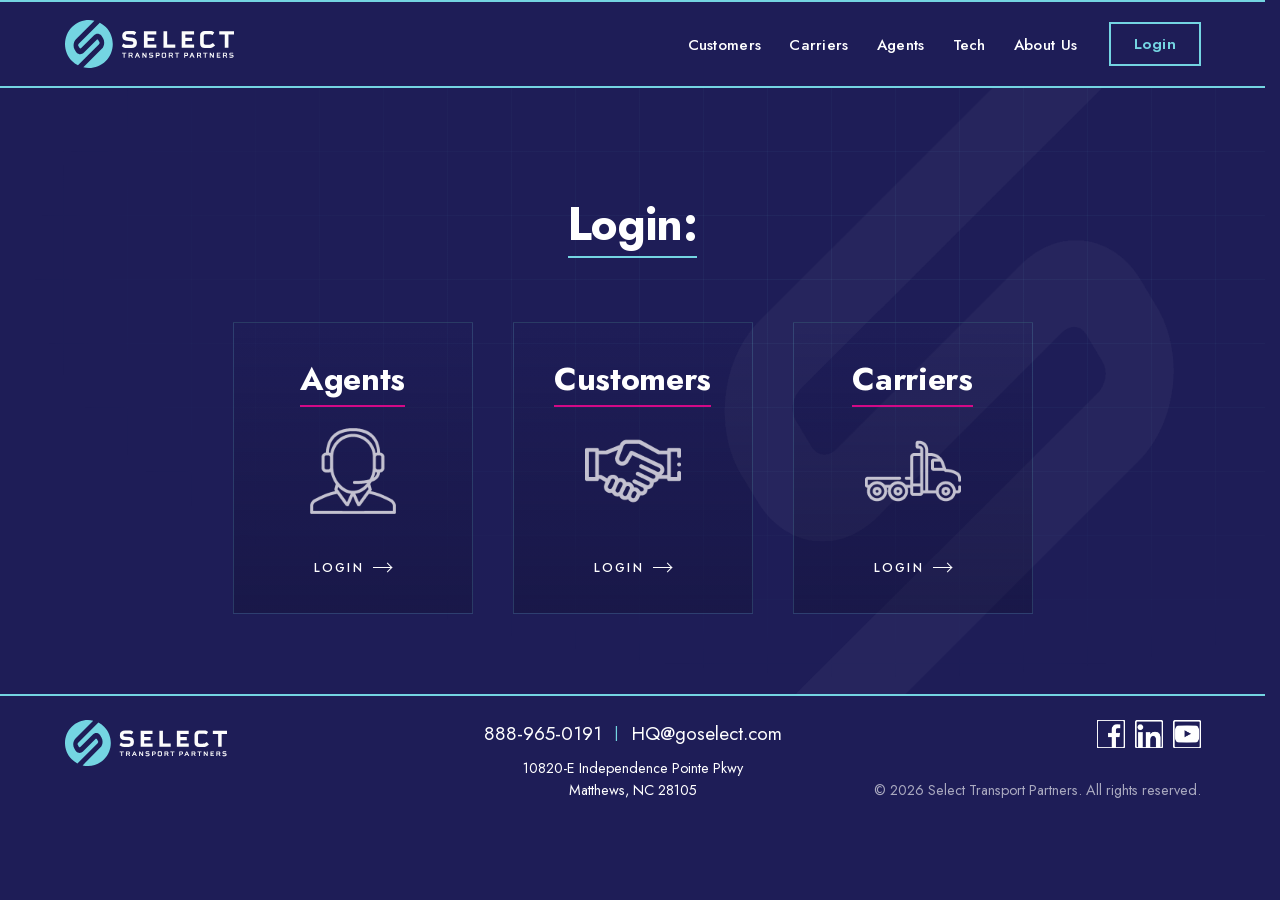
<file: login.html>
<!DOCTYPE html>
<html lang="en">
<head>
  <meta charset="UTF-8">
  <meta name="viewport" content="width=device-width, initial-scale=1.0">
  <title>Login | Select Transport Partners</title>
  <meta name="description" content="Log in to your Select Transport Partners customer, carrier, or agent portal.">
  <link rel="canonical" href="https://goselect.com/login.html">
  <meta name="robots" content="noindex, nofollow">
  <meta property="og:type" content="website">
  <meta property="og:site_name" content="Select Transport Partners">
  <meta property="og:title" content="Login | Select Transport Partners">
  <meta property="og:description" content="Log in to your Select Transport Partners customer, carrier, or agent portal.">
  <meta property="og:url" content="https://goselect.com/login.html">
  <meta property="og:image" content="https://goselect.com/assets/images/og-image.png">
  <meta property="og:image:width" content="1200">
  <meta property="og:image:height" content="630">
  <meta name="twitter:card" content="summary_large_image">
  <meta name="twitter:title" content="Login | Select Transport Partners">
  <meta name="twitter:description" content="Log in to your Select Transport Partners customer, carrier, or agent portal.">
  <meta name="twitter:image" content="https://goselect.com/assets/images/og-image.png">
  <link rel="icon" type="image/png" href="assets/images/tab_logo.png">
  <link rel="preload" href="assets/fonts/jost-latin.woff2" as="font" type="font/woff2" crossorigin>
  <link rel="preload" href="assets/fonts/jetbrainsmono-latin.woff2" as="font" type="font/woff2" crossorigin>
  <link rel="stylesheet" href="css/styles.css">
  <script src="js/nav.js" defer></script>
  <!-- HubSpot tracking -->
  <script type="text/javascript" id="hs-script-loader" async defer src="//js.hs-scripts.com/46846982.js"></script>
  <!-- Google Analytics -->
  <script async src="https://www.googletagmanager.com/gtag/js?id=G-MQR6JJVYD3"></script>
  <script>
    window.dataLayer = window.dataLayer || [];
    function gtag(){dataLayer.push(arguments);}
    gtag('js', new Date());
    gtag('config', 'G-MQR6JJVYD3');
  </script>
</head>
<body>
  <header class="site-header">
    <div class="container header-inner">
      <a class="logo" href="index.html">
        <img src="assets/images/STPHeader.svg" alt="Select Transport Partners">
      </a>
      <nav class="main-nav" id="primary-nav">
        <ul>
          <li><a href="customers.html">Customers</a></li>
          <li><a href="carriers.html">Carriers</a></li>
          <li><a href="agents.html">Agents</a></li>
          <li><a href="tech.html">Tech</a></li>
          <li><a href="about.html">About Us</a></li>
        </ul>
      </nav>
      <button class="nav-toggle" type="button" aria-label="Toggle menu" aria-expanded="false" aria-controls="primary-nav">
        <span class="nav-toggle-bars" aria-hidden="true"></span>
      </button>
      <a class="login-btn" href="login.html">Login</a>
    </div>
  </header>

  <!-- ================== 1. PILLARS ================== -->
  <section class="pillars" style="padding-top: 3rem;">
    <div class="container">

      <div class="solutions-block" style="grid-template-columns: 1fr;">
        <h2 class="section-headline" style="text-align: center; margin: 0 auto; max-width: none; width: fit-content; padding-bottom: 0.5rem; border-bottom: 2px solid var(--cyan);">Login:</h2>
      </div>

      <div class="pillar-grid pillar-grid--login">

        <a class="pillar" href="https://tms.goselect.com" target="_blank" rel="noopener noreferrer">
          <h3 class="pillar-title">Agents</h3>
          <img class="pillar-icon" src="assets/images/log_agent.png" alt="Agents login">
          <span class="pillar-link" style="margin-top:1.5rem;">
            Login <span class="arrow"></span>
          </span>
        </a>

        <a class="pillar" href="https://customer.goselect.com" target="_blank" rel="noopener noreferrer">
          <h3 class="pillar-title">Customers</h3>
          <img class="pillar-icon" src="assets/images/log_customer.png" alt="Customers login">
          <span class="pillar-link" style="margin-top:1.5rem;">
            Login <span class="arrow"></span>
          </span>
        </a>

        <a class="pillar" href="https://ap.goselect.com" target="_blank" rel="noopener noreferrer">
          <h3 class="pillar-title">Carriers</h3>
          <img class="pillar-icon" src="assets/images/log_carrier.png" alt="Carriers login">
          <span class="pillar-link" style="margin-top:1.5rem;">
            Login <span class="arrow"></span>
          </span>
        </a>

      </div>
    </div>
  </section>

  <!-- ================== FOOTER ================== -->
  <footer class="footer">
    <div class="container">
      <div class="footer-grid">
        <div class="footer-brand">
          <img src="assets/images/STPHeader.svg" alt="Select Transport Partners">
        </div>
        <div class="footer-contact">
          <div class="footer-contact-row">
            <a href="tel:+18889650191">888-965-0191</a>
            <span class="footer-contact-sep" aria-hidden="true">|</span>
            <a href="mailto:HQ@goselect.com">HQ@goselect.com</a>
          </div>
          <div class="footer-contact-address">10820-E Independence Pointe Pkwy<br>Matthews, NC 28105</div>
        </div>
        <div class="footer-right">
          <div class="footer-social">
            <a href="https://www.facebook.com/p/Select-Transport-Partners-61576215570790/" target="_blank" rel="noopener noreferrer" aria-label="Facebook"><img src="assets/images/socialfb.png" alt=""></a>
            <a href="https://www.linkedin.com/company/selecttp" target="_blank" rel="noopener noreferrer" aria-label="LinkedIn"><img src="assets/images/socialin.png" alt=""></a>
            <a href="https://www.youtube.com/@HQSelect" target="_blank" rel="noopener noreferrer" aria-label="YouTube"><img src="assets/images/socialyt.png" alt=""></a>
          </div>
          <div class="footer-copyright">&copy; 2026 Select Transport Partners. All rights reserved.</div>
        </div>
      </div>
    </div>
  </footer>
</body>
</html>
</file>
<file: css/styles.css>
/* ===== Select Transport Partners — shared styles ===== */

/* Self-hosted fonts (variable, latin subset) — preloaded in each page <head>.
   Local hosting keeps the font ready before first paint, so text/buttons no
   longer shift as a webfont loads. */
@font-face {
  font-family: 'Jost';
  font-style: normal;
  font-weight: 100 900;
  font-display: swap;
  src: url('../assets/fonts/jost-latin.woff2') format('woff2');
}

@font-face {
  font-family: 'JetBrains Mono';
  font-style: normal;
  font-weight: 100 800;
  font-display: swap;
  src: url('../assets/fonts/jetbrainsmono-latin.woff2') format('woff2');
}

:root {
  --navy: #1E1D57;
  --navy-hero: #15143D;
  --navy-deep: #0F0E2E;
  --navy-line: rgba(116, 213, 226, 0.18);
  --navy-line-soft: rgba(116, 213, 226, 0.10);
  --cyan: #74D5E2;
  --cyan-soft: rgba(116, 213, 226, 0.6);
  --white: #ffffff;
  --text-muted: rgba(255, 255, 255, 0.62);
  --text-dim: rgba(255, 255, 255, 0.42);
  --header-height: 84px;
  --mono: "JetBrains Mono", "SF Mono", ui-monospace, Menlo, Consolas, monospace;
}

* {
  box-sizing: border-box;
}

/* Always reserve the scrollbar gutter so the centered layout and any vw-based
   sizes don't shift when the scrollbar appears/disappears between pages. */
html {
  scrollbar-gutter: stable;
}

html, body {
  margin: 0;
  padding: 0;
}

body {
  min-height: 100vh;
  display: flex;
  flex-direction: column;
  background-color: var(--navy);
  color: var(--white);
  font-family: "Jost", -apple-system, BlinkMacSystemFont, "Segoe UI", Roboto, Helvetica, Arial, sans-serif;
  -webkit-font-smoothing: antialiased;
}

/* ===== Header ===== */
.site-header {
  position: relative;
  background-color: var(--navy);
  border-top: 2px solid var(--cyan);
  border-bottom: 2px solid var(--cyan);
}

/* Hamburger button: hidden on desktop, shown on mobile via media query */
.nav-toggle {
  display: none;
  background: transparent;
  border: 0;
  padding: 0.5rem;
  margin: 0;
  cursor: pointer;
  color: var(--white);
  line-height: 0;
}

.nav-toggle-bars {
  display: block;
  position: relative;
  width: 26px;
  height: 2px;
  background: currentColor;
  transition: background-color 0.15s ease;
}

.nav-toggle-bars::before,
.nav-toggle-bars::after {
  content: '';
  position: absolute;
  left: 0;
  width: 100%;
  height: 2px;
  background: currentColor;
  transition: transform 0.2s ease;
}

.nav-toggle-bars::before { top: -8px; }
.nav-toggle-bars::after { top: 8px; }

.nav-toggle[aria-expanded="true"] .nav-toggle-bars {
  background: transparent;
}
.nav-toggle[aria-expanded="true"] .nav-toggle-bars::before {
  transform: translateY(8px) rotate(45deg);
}
.nav-toggle[aria-expanded="true"] .nav-toggle-bars::after {
  transform: translateY(-8px) rotate(-45deg);
}

/* Inner row sits inside the shared .container, so the logo/nav align
   with page content and the bar gets side gutters / a max width. */
.header-inner {
  display: flex;
  align-items: center;
  gap: 2rem;
  height: var(--header-height);
}

/* Logo pinned to the left; margin-right:auto pushes nav + login to the right */
.logo {
  display: flex;
  align-items: center;
  margin-right: auto;
}

.logo img {
  height: 48px;
  width: auto;
  display: block;
}

.main-nav ul {
  display: flex;
  align-items: center;
  gap: 1.75rem;
  margin: 0;
  padding: 0;
  list-style: none;
}

.main-nav a {
  color: var(--white);
  text-decoration: none;
  font-size: 0.95rem;
  font-weight: 500;
  letter-spacing: 0.02em;
  white-space: nowrap;
  padding: 0.25rem 0;
  border-bottom: 2px solid transparent;
  transition: color 0.15s ease, border-color 0.15s ease;
}

.main-nav a:hover,
.main-nav a.active {
  color: var(--cyan);
  border-bottom-color: var(--cyan);
}

.login-btn {
  color: var(--cyan);
  background-color: transparent;
  border: 2px solid var(--cyan);
  padding: 0.55rem 1.4rem;
  border-radius: 0;
  text-decoration: none;
  font-size: 0.95rem;
  font-weight: 600;
  letter-spacing: 0.02em;
  transition: background-color 0.15s ease, color 0.15s ease;
}

.login-btn:hover {
  background-color: var(--cyan);
  color: var(--navy);
}

/* ===== Layout helpers ===== */
.container {
  width: 100%;
  max-width: 1200px;
  margin: 0 auto;
  padding: 0 2rem;
}

/* ===== Buttons ===== */
.btn {
  display: inline-block;
  padding: 0.8rem 1.8rem;
  border-radius: 0;
  font-family: inherit;
  font-size: 1rem;
  font-weight: 600;
  letter-spacing: 0.02em;
  text-decoration: none;
  cursor: pointer;
  transition: background-color 0.15s ease, color 0.15s ease, border-color 0.15s ease;
}

.btn-primary {
  background-color: var(--cyan);
  color: var(--navy);
  border: 2px solid var(--cyan);
}

.btn-primary:hover {
  background-color: var(--white);
  border-color: var(--white);
}

.btn-secondary {
  background-color: transparent;
  color: var(--white);
  border: 2px solid var(--cyan);
}

.btn-secondary:hover {
  background-color: var(--cyan);
  color: var(--navy);
}

/* ===== Hero ===== */
.hero {
  position: relative;
  display: flex;
  align-items: center;
  min-height: 480px;
  border-bottom: 2px solid var(--cyan);
  background-color: var(--navy-hero);
  overflow: hidden;
}

/* Video fills the hero; the left side is covered by the scrim below */
.hero-video {
  position: absolute;
  inset: 0;
  width: 100%;
  height: 100%;
  object-fit: cover;
  opacity: 0;
  z-index: 0;
}

.hero-video.is-active {
  opacity: 1;
}

/* Diagonal navy scrim: solid on the left (keeps text readable),
   fading to transparent on the right so the video shows through */
.hero::before {
  content: "";
  position: absolute;
  inset: 0;
  z-index: 1;
  background: linear-gradient(105deg,
    var(--navy-hero) 0%,
    var(--navy-hero) 34%,
    rgba(21, 20, 61, 0.75) 50%,
    rgba(21, 20, 61, 0) 72%);
  pointer-events: none;
}

.hero .container {
  position: relative;
  z-index: 2;
}

.hero-content {
  max-width: 640px;
}

.hero-eyebrow {
  margin: 0 0 1rem;
  color: var(--cyan);
  font-size: 0.85rem;
  font-weight: 700;
  letter-spacing: 0.18em;
  text-transform: uppercase;
}

.hero-title {
  margin: 0 0 1.25rem;
  font-size: 3rem;
  line-height: 1.1;
  font-weight: 800;
}

.hero-title .accent {
  color: var(--cyan);
}

.hero-subtitle {
  max-width: 480px;
  margin: 0 0 2rem;
  font-size: 1.2rem;
  line-height: 1.6;
  color: rgba(255, 255, 255, 0.85);
}

.hero-actions {
  display: flex;
  flex-wrap: wrap;
  gap: 1rem;
}

/* =====================================================
   ===== REDESIGNED BODY — modern / sleek / tech ======
   ===================================================== */

/* Section eyebrow row: [01] ──── label */
.section-eyebrow {
  display: flex;
  align-items: center;
  gap: 1rem;
  margin-bottom: 2rem;
  color: var(--cyan);
  font-family: var(--mono);
  font-size: 0.72rem;
  font-weight: 500;
  letter-spacing: 0.22em;
  text-transform: uppercase;
}

.section-eyebrow::before,
.section-eyebrow::after {
  content: "";
  height: 1px;
  background: var(--navy-line);
  flex: 0 0 48px;
}

.section-eyebrow::after { flex: 1; }

.section-eyebrow .dot {
  width: 6px;
  height: 6px;
  background: var(--cyan);
  display: inline-block;
  box-shadow: 0 0 0 4px rgba(116, 213, 226, 0.18);
}

.section-headline {
  font-size: clamp(2rem, 3.6vw, 3rem);
  font-weight: 700;
  line-height: 1.05;
  letter-spacing: -0.015em;
  margin: 0 0 1rem;
  max-width: 880px;
}

.section-headline .accent { color: var(--cyan); }

.section-lede {
  margin: 0;
  font-size: 1.1rem;
  line-height: 1.6;
  color: var(--text-muted);
  max-width: 640px;
}

/* ----- 1. Pillars section ----- */
.pillars {
  position: relative;
  padding: 7rem 0 5rem;
  background-color: var(--navy);
  overflow: hidden;
  isolation: isolate;
}

/* technical grid backdrop */
.pillars::before {
  content: "";
  position: absolute;
  inset: 0;
  z-index: -2;
  background-image:
    linear-gradient(var(--navy-line-soft) 1px, transparent 1px),
    linear-gradient(90deg, var(--navy-line-soft) 1px, transparent 1px);
  background-size: 64px 64px;
  background-position: -1px -1px;
  mask-image: radial-gradient(ellipse at 70% 30%, rgba(0,0,0,0.6) 0%, rgba(0,0,0,0.0) 70%);
  -webkit-mask-image: radial-gradient(ellipse at 70% 30%, rgba(0,0,0,0.6) 0%, rgba(0,0,0,0.0) 70%);
  pointer-events: none;
}

/* faint S watermark — shifted 50% to the right so it hangs off the right edge */
.pillars::after {
  content: "";
  position: absolute;
  inset: 0;
  transform: translateX(25%);
  background-image: url("../assets/images/S_Watermark.png");
  background-repeat: no-repeat;
  background-size: auto 100%;
  background-position: center center;
  opacity: 0.04;
  z-index: -1;
  pointer-events: none;
}

.pillars-header {
  margin-bottom: 4rem;
  display: grid;
  grid-template-columns: 1fr auto;
  gap: 2rem;
  align-items: start;
}

.solutions-block {
  margin-top: 4rem;
  margin-bottom: 4rem;
  display: grid;
  grid-template-columns: auto 1fr;
  gap: 2rem;
  align-items: start;
}

.solutions-image {
  width: clamp(320px, 44vw, 560px);
  aspect-ratio: 16 / 9;
  object-fit: cover;
  display: block;
  border: 3px solid var(--navy);
}

.payments-block {
  margin-top: 4rem;
  display: grid;
  grid-template-columns: 1fr auto;
  gap: 2rem;
  align-items: start;
}

.payments-image {
  width: clamp(320px, 44vw, 560px);
  aspect-ratio: 16 / 9;
  object-fit: cover;
  display: block;
  border: 3px solid var(--navy);
}

.payments-image[data-payments-image]:not(.is-active),
[data-network-image]:not(.is-active),
[data-haul-image]:not(.is-active) {
  display: none;
}

.testimonials {
  margin-top: 1rem;
}

.testimonial {
  display: none;
  grid-template-columns: 1fr auto;
  gap: 3rem;
  align-items: start;
}

.testimonial.is-active {
  display: grid;
}

.testimonial-quote p {
  margin: 0 0 1.25rem;
  font-size: 1.25rem;
  line-height: 1.5;
  color: var(--white);
  font-style: italic;
  max-width: 640px;
}

.testimonial-attribution {
  font-size: 0.95rem;
  font-weight: 500;
  letter-spacing: 0.04em;
  color: var(--cyan);
}

.testimonial-image,
.testimonial-image-placeholder {
  width: clamp(280px, 32vw, 420px);
  aspect-ratio: 3 / 2;
}

.testimonial-image {
  display: block;
  object-fit: cover;
}

.testimonial-image-placeholder {
  display: flex;
  align-items: center;
  justify-content: center;
  border: 2px dashed rgba(255, 255, 255, 0.4);
  color: rgba(255, 255, 255, 0.5);
  font-size: 0.8rem;
  letter-spacing: 0.18em;
  text-transform: uppercase;
}

.pillars-header .pillars-meta {
  text-align: right;
  font-family: var(--mono);
  font-size: 0.72rem;
  color: var(--text-dim);
  letter-spacing: 0.18em;
  text-transform: uppercase;
  white-space: nowrap;
}

.pillars-header .pillars-meta strong {
  color: var(--cyan);
  font-weight: 500;
}

.pillar-grid {
  display: grid;
  grid-template-columns: repeat(2, 1fr);
  gap: 0;
  border-top: 1px solid var(--navy-line);
  border-left: 1px solid var(--navy-line);
}

/* Login page: three narrower, self-contained cards, centered on the page
   with even spacing, and content centered within each card. */
.pillar-grid--login {
  grid-template-columns: repeat(3, minmax(0, 240px));
  justify-content: center;
  gap: 2.5rem;
  border: none;
}

.pillar-grid--login .pillar {
  align-items: center;
  text-align: center;
  min-height: 0;
  border: 1px solid var(--navy-line);
}

.pillar {
  position: relative;
  display: flex;
  flex-direction: column;
  padding: 2.5rem 2.25rem 2.25rem;
  border-right: 1px solid var(--navy-line);
  border-bottom: 1px solid var(--navy-line);
  color: inherit;
  text-decoration: none;
  background: linear-gradient(180deg, rgba(15, 14, 46, 0.0) 0%, rgba(15, 14, 46, 0.35) 100%);
  transition: background 0.25s ease, transform 0.25s ease;
  min-height: 320px;
  overflow: hidden;
}

.pillar::before {
  /* hover sweep */
  content: "";
  position: absolute;
  inset: 0;
  background: radial-gradient(ellipse at top right, rgba(116, 213, 226, 0.12) 0%, transparent 50%);
  opacity: 0;
  transition: opacity 0.3s ease;
  pointer-events: none;
}

.pillar:hover { background: linear-gradient(180deg, rgba(15, 14, 46, 0.3) 0%, rgba(15, 14, 46, 0.6) 100%); }
.pillar:hover::before { opacity: 1; }

.pillar-title {
  width: fit-content; /* so the underline only spans the title text */
  margin: 0 0 1rem;
  padding-bottom: 0.5rem;
  border-bottom: 2px solid #D30986;
  font-size: 2rem;
  font-weight: 700;
  line-height: 1.05;
  letter-spacing: -0.01em;
}

.pillar-icon-placeholder {
  display: flex;
  align-items: center;
  justify-content: center;
  width: 96px;
  height: 96px;
  margin-bottom: 1rem;
  border: 2px dashed rgba(255, 255, 255, 0.4);
  color: rgba(255, 255, 255, 0.5);
  font-size: 0.85rem;
  letter-spacing: 0.2em;
  text-transform: uppercase;
}

.pillar-icon {
  width: 96px;
  height: 96px;
  margin-bottom: 1rem;
  object-fit: contain;
  opacity: 0.75;
}

.pillar-clipart {
  position: absolute;
  top: 3.25rem;
  right: 1.75rem;
  width: 108px;
  height: 108px;
  display: flex;
  align-items: center;
  justify-content: center;
  border: 2px dashed rgba(255, 255, 255, 0.4);
  color: rgba(255, 255, 255, 0.5);
  font-size: 0.6rem;
  letter-spacing: 0.18em;
  text-transform: uppercase;
  text-align: center;
}

img.pillar-clipart {
  border: none;
  object-fit: contain;
  opacity: 0.75;
}

.team-headshot {
  width: 150px;
  height: 150px;
  flex-shrink: 0;
  display: flex;
  align-items: center;
  justify-content: center;
  border: 2px dashed rgba(255, 255, 255, 0.4);
  color: rgba(255, 255, 255, 0.5);
  font-size: 0.65rem;
  letter-spacing: 0.18em;
  text-transform: uppercase;
}

img.team-headshot {
  border: none;
  object-fit: cover;
}

.pillar--team {
  flex-direction: row;
  gap: 1.75rem;
  align-items: flex-start;
  min-height: 0;
}

.team-info {
  display: flex;
  flex-direction: column;
  flex: 1;
  min-width: 0;
}

.pillar--team .team-name {
  width: fit-content;
  padding-bottom: 0.5rem;
  border-bottom: 2px solid #D30986;
  transition: color 0.25s ease;
}

.pillar--team:hover .team-name {
  color: var(--cyan);
}

.pillar--team .pillar-accent {
  display: none;
}

.pillar-accent {
  width: 50px;
  height: 2px;
  background: #D30986;
  margin-bottom: 1rem;
}

.team-name {
  font-size: 1.1rem;
  font-weight: 600;
  color: var(--white);
  line-height: 1.3;
}

.team-title {
  margin-top: 0.25rem;
  font-size: 0.9rem;
  color: var(--text-muted);
  line-height: 1.3;
}

.pillar-text {
  flex: 1;
  margin: 0 0 2rem;
  font-size: 0.98rem;
  line-height: 1.6;
  color: var(--text-muted);
  max-width: 440px;
}

.pillar-link {
  font-size: 0.78rem;
  font-weight: 500;
  letter-spacing: 0.18em;
  text-transform: uppercase;
  color: var(--white);
  display: inline-flex;
  align-items: center;
  gap: 0.6rem;
}

.pillar-link .arrow {
  display: inline-block;
  width: 18px;
  height: 1px;
  background: currentColor;
  position: relative;
  transition: width 0.25s ease;
}

.pillar-link .arrow::after {
  content: "";
  position: absolute;
  right: 0;
  top: -3px;
  width: 6px;
  height: 6px;
  border-right: 1px solid currentColor;
  border-top: 1px solid currentColor;
  transform: rotate(45deg);
}

.pillar:hover .pillar-link .arrow { width: 28px; }
.pillar:hover .pillar-link { color: var(--cyan); }
.pillar-link:hover { color: var(--cyan); }
.pillar-link:hover .arrow { width: 28px; }

/* feature chips at top right of each pillar */
.pillar-stats {
  display: flex;
  gap: 1.5rem;
  margin-top: 1rem;
  padding-top: 1.25rem;
  border-top: 1px dashed var(--navy-line);
}

.pillar-stats .stat {
  display: flex;
  flex-direction: column;
  gap: 0.25rem;
}

.pillar-stats .stat-num {
  font-size: 1.25rem;
  font-weight: 700;
  color: var(--white);
  letter-spacing: -0.01em;
}

.pillar-stats .stat-lbl {
  font-family: var(--mono);
  font-size: 0.65rem;
  letter-spacing: 0.18em;
  color: var(--text-dim);
  text-transform: uppercase;
}

/* ----- 2. Metrics strip ----- */
.metrics {
  position: relative;
  border-top: 2px solid #D30986;
  border-bottom: 2px solid #D30986;
  background: #57A2C2;
  padding: 3.5rem 0;
}

.metrics-inner {
  display: flex;
  align-items: center;
  justify-content: space-between;
  gap: 3rem;
}

.metrics-copy {
  flex: 1 1 auto;
  min-width: 0;
}

.metrics-video {
  flex: 0 0 auto;
  width: clamp(320px, 44vw, 560px);
  aspect-ratio: 16 / 9;
  overflow: hidden;
  background: #15143D;
  border: 3px solid var(--navy);
  padding: 0;
  margin: 0;
  font: inherit;
  color: inherit;
  cursor: pointer;
  position: relative;
  display: block;
}

.metrics-video:focus-visible {
  outline: 2px solid var(--cyan);
  outline-offset: 2px;
}

.metrics-video video {
  width: 100%;
  height: 100%;
  object-fit: cover;
  display: block;
  pointer-events: none;
}

.metrics-video::after {
  content: '';
  position: absolute;
  top: 50%;
  left: 50%;
  width: 64px;
  height: 64px;
  transform: translate(-50%, -50%);
  background: rgba(30, 29, 87, 0.78);
  clip-path: polygon(28% 18%, 28% 82%, 80% 50%);
  transition: background 0.2s ease;
  pointer-events: none;
}

.metrics-video:hover::after {
  background: var(--cyan);
}

.metrics-video--cyan-arrow::after {
  background: var(--cyan);
}

/* ----- Video modal ----- */
.video-modal {
  position: fixed;
  inset: 0;
  z-index: 100;
  display: flex;
  align-items: center;
  justify-content: center;
  padding: 2rem;
}

.video-modal[hidden] { display: none; }

.video-modal-backdrop {
  position: absolute;
  inset: 0;
  background: rgba(15, 14, 46, 0.78);
  backdrop-filter: blur(4px);
  -webkit-backdrop-filter: blur(4px);
}

.video-modal-dialog {
  position: relative;
  width: min(1100px, 100%);
  aspect-ratio: 16 / 9;
  background: #000;
  border: 3px solid var(--navy);
  box-shadow: 0 30px 80px rgba(0, 0, 0, 0.5);
}

.video-modal-player {
  width: 100%;
  height: 100%;
  display: block;
}

.video-modal-close {
  position: absolute;
  top: -16px;
  right: -16px;
  width: 44px;
  height: 44px;
  display: flex;
  align-items: center;
  justify-content: center;
  background: var(--navy);
  color: #fff;
  border: 2px solid var(--cyan);
  font-family: var(--mono);
  font-size: 1.6rem;
  line-height: 1;
  cursor: pointer;
  padding: 0;
  z-index: 2;
  transition: background 0.2s ease;
}

.video-modal-close:hover { background: var(--cyan); color: var(--navy); }

/* ===== Get a Quote modal ===== */
.quote-modal {
  position: fixed;
  inset: 0;
  z-index: 110;
  display: flex;
  align-items: center;
  justify-content: center;
  padding: 2rem;
}

.quote-modal[hidden] { display: none; }

.quote-modal-backdrop {
  position: absolute;
  inset: 0;
  background: rgba(15, 14, 46, 0.78);
  backdrop-filter: blur(4px);
  -webkit-backdrop-filter: blur(4px);
}

.quote-modal-dialog {
  position: relative;
  width: min(680px, 100%);
  max-height: calc(100vh - 4rem);
  overflow-y: auto;
  background: var(--navy);
  border: 3px solid var(--cyan);
  box-shadow: 0 30px 80px rgba(0, 0, 0, 0.5);
  padding: 2rem 2.25rem 2.5rem;
}

.quote-modal-close {
  position: absolute;
  top: 14px;
  right: 14px;
  width: 40px;
  height: 40px;
  display: flex;
  align-items: center;
  justify-content: center;
  background: var(--navy);
  color: #fff;
  border: 2px solid var(--cyan);
  font-family: var(--mono);
  font-size: 1.5rem;
  line-height: 1;
  cursor: pointer;
  padding: 0;
  z-index: 2;
  transition: background 0.2s ease, color 0.2s ease;
}

.quote-modal-close:hover { background: var(--cyan); color: var(--navy); }

.quote-modal-title {
  width: fit-content;
  margin: 0 0 0.5rem;
  padding-bottom: 0.5rem;
  padding-right: 2.5rem;
  border-bottom: 2px solid #D30986;
  font-size: 1.6rem;
  font-weight: 700;
  letter-spacing: -0.01em;
  color: var(--white);
}

.quote-modal-lede {
  margin: 0 0 1.5rem;
  font-size: 0.95rem;
  color: var(--text-muted);
  line-height: 1.5;
}

.quote-form {
  display: flex;
  flex-direction: column;
  gap: 0.85rem;
}

.quote-success {
  display: none;
  padding: 1.5rem 0 0.5rem;
  text-align: center;
  color: var(--text-muted);
  line-height: 1.6;
}

.quote-success-title {
  margin-bottom: 0.5rem;
  font-size: 1.4rem;
  font-weight: 700;
  color: var(--cyan);
}

/* Timed Learn More modal: gentle fade + rise on open (less jarring than a hard pop) */
#learnModal:not([hidden]) .quote-modal-backdrop {
  animation: learn-modal-fade 0.6s ease both;
}

#learnModal:not([hidden]) .quote-modal-dialog {
  animation: learn-modal-rise 0.75s cubic-bezier(0.16, 1, 0.3, 1) both;
}

@keyframes learn-modal-fade {
  from { opacity: 0; }
  to { opacity: 1; }
}

@keyframes learn-modal-rise {
  from { opacity: 0; transform: translateY(28px); }
  to { opacity: 1; transform: translateY(0); }
}

@media (prefers-reduced-motion: reduce) {
  #learnModal:not([hidden]) .quote-modal-backdrop,
  #learnModal:not([hidden]) .quote-modal-dialog {
    animation: none;
  }
}

.metrics-title {
  margin: 0 0 1rem;
  font-size: clamp(2rem, 3.6vw, 3rem);
  font-weight: 700;
  line-height: 1.1;
  letter-spacing: -0.015em;
  color: var(--white);
}

.metrics-title-accent {
  color: var(--navy);
}

.metrics-sub {
  margin: 0;
  font-size: 1.2rem;
  line-height: 1.5;
  color: var(--white);
}

.metrics-grid {
  display: grid;
  grid-template-columns: repeat(4, 1fr);
  gap: 0;
}

.metric {
  position: relative;
  padding: 0.5rem 2rem;
  display: flex;
  flex-direction: column;
  gap: 0.5rem;
}

.metric + .metric { border-left: 1px solid var(--navy-line); }

.metric-num {
  font-size: clamp(2.4rem, 4vw, 3.2rem);
  font-weight: 700;
  line-height: 1;
  letter-spacing: -0.02em;
  color: var(--white);
  font-variant-numeric: tabular-nums;
}

.metric-num .unit {
  color: var(--cyan);
  font-weight: 600;
}

.metric-label {
  font-family: var(--mono);
  font-size: 0.72rem;
  letter-spacing: 0.2em;
  text-transform: uppercase;
  color: var(--text-muted);
}

.metric-foot {
  margin-top: 0.5rem;
  font-size: 0.78rem;
  color: var(--text-dim);
  font-family: var(--mono);
  letter-spacing: 0.05em;
}

/* ----- 3. Affiliations ----- */
.affiliations {
  position: relative;
  padding: 4rem 0;
  background: var(--navy);
  overflow: hidden;
}

.affiliations-title {
  width: fit-content;
  margin: 0 auto;
  padding-bottom: 0.5rem;
  border-bottom: 2px solid var(--cyan);
  text-align: center;
  color: var(--white);
  font-size: clamp(1.8rem, 3vw, 2.5rem);
  font-weight: 700;
  letter-spacing: -0.015em;
  line-height: 1.1;
}

.affiliations-marquee {
  margin-top: 1.5rem;
  overflow: hidden;
  -webkit-mask-image: linear-gradient(to right, transparent 0, #000 8%, #000 92%, transparent 100%);
          mask-image: linear-gradient(to right, transparent 0, #000 8%, #000 92%, transparent 100%);
}

.affiliations-track {
  display: flex;
  align-items: center;
  width: max-content;
  animation: affiliations-scroll 40s linear infinite;
}

.affiliations-image {
  display: block;
  width: 228px;
  height: auto;
  margin-right: 2.5rem;
  flex-shrink: 0;
}

@keyframes affiliations-scroll {
  from { transform: translateX(0); }
  to   { transform: translateX(-50%); }
}

@media (prefers-reduced-motion: reduce) {
  .affiliations-track { animation: none; }
}

.services-marquee {
  margin-top: 2rem;
  overflow: hidden;
  -webkit-mask-image: linear-gradient(to right, transparent 0, #000 8%, #000 92%, transparent 100%);
          mask-image: linear-gradient(to right, transparent 0, #000 8%, #000 92%, transparent 100%);
}

.services-track {
  display: flex;
  align-items: center;
  width: max-content;
  animation: services-scroll 40s linear infinite;
}

.services-item {
  display: flex;
  flex-direction: column;
  align-items: center;
  gap: 1.2rem;
  margin-right: 2rem;
  flex-shrink: 0;
}

.services-image {
  display: block;
  width: 200px;
  height: auto;
}

.services-label {
  font-size: 25px;
  font-weight: 500;
  letter-spacing: 0.02em;
  color: var(--white);
  text-align: center;
}

@keyframes services-scroll {
  from { transform: translateX(0); }
  to   { transform: translateX(-50%); }
}

@media (prefers-reduced-motion: reduce) {
  .services-track { animation: none; }
}

/* Integrations logo marquee — reuses .services-marquee / .services-track.
   Logos sized by height so they line up uniformly regardless of logo width. */
/* Each logo sits in a uniform box and scales to fit (preserving aspect ratio),
   so mixed wordmarks/icons read as evenly sized and evenly spaced. */
.int-item {
  display: flex;
  align-items: center;
  justify-content: center;
  width: 220px;
  height: 110px;
  margin-right: 2.5rem;
  flex-shrink: 0;
}

.int-logo {
  display: block;
  max-width: 100%;
  max-height: 100%;
  width: auto;
  height: auto;
}

/* ----- (legacy) Platform preview ----- */
.platform {
  position: relative;
  padding: 7rem 0;
  background: var(--navy);
  overflow: hidden;
}

.platform::before {
  content: "";
  position: absolute;
  inset: 0;
  background-image:
    linear-gradient(var(--navy-line-soft) 1px, transparent 1px),
    linear-gradient(90deg, var(--navy-line-soft) 1px, transparent 1px);
  background-size: 64px 64px;
  mask-image: radial-gradient(ellipse at 20% 60%, rgba(0,0,0,0.5) 0%, rgba(0,0,0,0) 70%);
  -webkit-mask-image: radial-gradient(ellipse at 20% 60%, rgba(0,0,0,0.5) 0%, rgba(0,0,0,0) 70%);
  pointer-events: none;
}

.platform-inner {
  display: grid;
  grid-template-columns: 1fr 1.1fr;
  gap: 5rem;
  align-items: center;
  position: relative;
  z-index: 1;
}

.platform-copy .section-headline { font-size: clamp(1.8rem, 3vw, 2.5rem); }

.platform-bullets {
  margin: 2.5rem 0 0;
  padding: 0;
  list-style: none;
  display: flex;
  flex-direction: column;
  gap: 1.25rem;
}

.platform-bullets li {
  display: grid;
  grid-template-columns: 28px 1fr;
  gap: 1rem;
  align-items: start;
  padding-bottom: 1.25rem;
  border-bottom: 1px solid var(--navy-line);
}

.platform-bullets li:last-child { border-bottom: 0; padding-bottom: 0; }

.platform-bullets .b-num {
  font-family: var(--mono);
  font-size: 0.7rem;
  letter-spacing: 0.18em;
  color: var(--cyan);
  padding-top: 0.25rem;
}

.platform-bullets .b-title {
  font-size: 1.05rem;
  font-weight: 600;
  margin: 0 0 0.35rem;
  color: var(--white);
}

.platform-bullets .b-text {
  font-size: 0.92rem;
  line-height: 1.55;
  color: var(--text-muted);
  margin: 0;
}

/* The stylized TMS frame (decorative) */
.platform-frame {
  position: relative;
  border: 1px solid var(--navy-line);
  background:
    linear-gradient(180deg, rgba(15,14,46,0.85), rgba(15,14,46,0.55)),
    radial-gradient(circle at 20% 0%, rgba(116,213,226,0.10), transparent 60%);
  box-shadow:
    0 30px 60px rgba(0,0,0,0.45),
    0 0 0 1px rgba(116, 213, 226, 0.06);
  padding: 0;
  overflow: hidden;
}

.platform-frame::before {
  content: "";
  position: absolute;
  inset: 0;
  background: repeating-linear-gradient(
    180deg,
    rgba(116, 213, 226, 0.025) 0px,
    rgba(116, 213, 226, 0.025) 1px,
    transparent 1px,
    transparent 3px
  );
  pointer-events: none;
}

.frame-chrome {
  display: flex;
  align-items: center;
  gap: 1rem;
  padding: 0.75rem 1rem;
  border-bottom: 1px solid var(--navy-line);
  background: rgba(15, 14, 46, 0.55);
  font-family: var(--mono);
  font-size: 0.7rem;
  letter-spacing: 0.12em;
  color: var(--text-dim);
}

.frame-dots {
  display: flex;
  gap: 6px;
}
.frame-dots span {
  width: 9px; height: 9px;
  border-radius: 50%;
  background: rgba(255,255,255,0.12);
}
.frame-dots span:first-child { background: var(--cyan-soft); }

.frame-path { letter-spacing: 0.08em; }
.frame-path .slash { color: var(--cyan); padding: 0 0.4rem; }

.frame-body {
  display: grid;
  grid-template-columns: 1fr 1fr;
  gap: 1rem;
  padding: 1.25rem;
}

.tile {
  border: 1px solid var(--navy-line);
  padding: 1rem 1.1rem;
  background: rgba(30, 29, 87, 0.35);
  display: flex;
  flex-direction: column;
  gap: 0.5rem;
}

.tile-head {
  display: flex;
  justify-content: space-between;
  align-items: center;
  font-family: var(--mono);
  font-size: 0.65rem;
  letter-spacing: 0.18em;
  text-transform: uppercase;
  color: var(--text-dim);
}

.tile-head .pill {
  background: rgba(116, 213, 226, 0.12);
  color: var(--cyan);
  padding: 2px 8px;
  font-size: 0.6rem;
  letter-spacing: 0.18em;
}

.tile-val {
  font-size: 1.6rem;
  font-weight: 700;
  letter-spacing: -0.02em;
  color: var(--white);
  font-variant-numeric: tabular-nums;
}

.tile-val .unit { color: var(--cyan); font-size: 0.85rem; font-weight: 600; margin-left: 0.25rem; }

.tile-foot {
  font-size: 0.72rem;
  color: var(--text-muted);
  display: flex;
  align-items: center;
  gap: 0.4rem;
}

.tile-foot .up { color: #66e0a3; }
.tile-foot .down { color: #ff8888; }

/* sparkline tile (full width) */
.tile.tile-wide {
  grid-column: 1 / -1;
  min-height: 140px;
}

.sparkline {
  height: 80px;
  width: 100%;
  display: block;
}

/* live ticker row */
.ticker {
  display: flex;
  align-items: center;
  gap: 1rem;
  padding: 0.6rem 1rem;
  border-top: 1px solid var(--navy-line);
  background: rgba(15,14,46,0.55);
  font-family: var(--mono);
  font-size: 0.72rem;
  letter-spacing: 0.1em;
  color: var(--text-muted);
  overflow: hidden;
}

.ticker .live {
  display: inline-flex; align-items: center; gap: 6px;
  color: var(--cyan);
}
.ticker .live::before {
  content: ""; width: 6px; height: 6px; background: var(--cyan); border-radius: 50%;
  box-shadow: 0 0 0 3px rgba(116,213,226,0.25);
  animation: blink 1.6s ease-in-out infinite;
}

@keyframes blink { 50% { opacity: 0.35; } }

.ticker-feed {
  display: flex;
  gap: 2.5rem;
  white-space: nowrap;
  animation: marquee 28s linear infinite;
}

@keyframes marquee {
  0% { transform: translateX(0); }
  100% { transform: translateX(-50%); }
}

.ticker-feed span .arrow-up { color: #66e0a3; }
.ticker-feed span .arrow-dn { color: #ff8888; }
.ticker-feed span .sep { color: var(--text-dim); padding: 0 0.5rem; }

/* ----- 4. CTA band ----- */
.cta-band {
  position: relative;
  padding: 3.5rem 0;
  background: linear-gradient(to bottom, var(--navy-deep) 0%, var(--navy) 50%, var(--navy-deep) 100%);
  border-top: 2px solid var(--cyan);
  overflow: hidden;
  isolation: isolate;
}

.cta-band::before {
  content: "";
  position: absolute;
  inset: 0;
  background: linear-gradient(115deg, transparent 0%, transparent 45%, rgba(116, 213, 226, 0.10) 100%);
  z-index: -1;
}

.cta-band::after {
  /* diagonal cyan slash */
  content: "";
  position: absolute;
  top: -20%;
  right: -10%;
  width: 70%;
  height: 140%;
  background: linear-gradient(115deg, transparent 48%, rgba(116, 213, 226, 0.06) 50%, transparent 52%);
  z-index: -1;
  pointer-events: none;
}

.cta-inner {
  display: grid;
  grid-template-columns: 1.4fr 1.15fr;
  gap: 4rem;
  align-items: center;
}

.cta-headline {
  font-size: clamp(2rem, 3.4vw, 2.8rem);
  font-weight: 700;
  line-height: 1.1;
  letter-spacing: -0.015em;
  margin: 0 0 1rem;
}

.cta-headline .accent { color: var(--cyan); }

.cta-sub {
  margin: 0;
  font-size: 1.05rem;
  line-height: 1.6;
  color: var(--text-muted);
  max-width: 460px;
}

.contact-form {
  display: flex;
  flex-direction: column;
  gap: 0.85rem;
  padding: 1.5rem 2rem;
  border: 2px solid var(--white);
  background: rgba(15, 14, 46, 0.5);
}

.contact-row {
  display: grid;
  grid-template-columns: 1fr 1fr;
  gap: 0.85rem;
}

.contact-form-title {
  width: fit-content;
  margin: 0 0 0.5rem;
  padding-bottom: 0.5rem;
  border-bottom: 2px solid #D30986;
  font-size: 1.4rem;
  font-weight: 700;
  letter-spacing: -0.01em;
  color: var(--white);
}

.contact-field {
  display: flex;
  flex-direction: column;
  gap: 0.4rem;
}

.contact-field > span {
  font-size: 0.7rem;
  letter-spacing: 0.18em;
  text-transform: uppercase;
  color: var(--white);
}

.contact-field input,
.contact-field textarea,
.contact-field select {
  width: 100%;
  padding: 0.7rem 0.85rem;
  background: rgba(15, 14, 46, 0.65);
  border: 1px solid var(--navy-line);
  border-radius: 0;
  color: var(--white);
  font: inherit;
  font-size: 0.95rem;
  color-scheme: dark;
  transition: border-color 0.15s ease, background 0.15s ease;
}

.contact-field textarea {
  resize: vertical;
  min-height: 60px;
  line-height: 1.5;
}

.contact-field input:focus,
.contact-field textarea:focus,
.contact-field select:focus {
  outline: none;
  border-color: var(--cyan);
  background: rgba(15, 14, 46, 0.85);
}

.contact-submit {
  align-self: flex-start;
  margin-top: 0.5rem;
  color: var(--cyan);
  background-color: transparent;
  border: 2px solid var(--cyan);
  padding: 0.55rem 1.4rem;
  border-radius: 0;
  font-size: 0.95rem;
  font-weight: 600;
  letter-spacing: 0.02em;
  cursor: pointer;
  transition: background-color 0.15s ease, color 0.15s ease;
}

.contact-submit:hover {
  background-color: var(--cyan);
  color: var(--navy);
}

.contact-submit:disabled {
  opacity: 0.6;
  cursor: not-allowed;
}

.contact-form-success {
  text-align: center;
  padding: 2rem 1rem;
}

.contact-form-success h3 {
  margin: 0 0 0.75rem;
  font-size: 1.6rem;
  font-weight: 700;
  color: var(--cyan);
}

.contact-form-success p {
  margin: 0;
  color: var(--white);
  line-height: 1.5;
}

.contact-form-error {
  margin-top: 0.75rem;
  padding: 0.65rem 0.85rem;
  border: 1px solid #ff6b8a;
  color: #ffc8d2;
  font-size: 0.9rem;
  line-height: 1.4;
  background: rgba(255, 107, 138, 0.08);
}

/* Honeypot field for spam protection — visible to bots, hidden from humans.
   Off-screen positioning (not display:none) so bots that skip hidden fields still see it. */
.honeypot {
  position: absolute;
  left: -9999px;
  width: 1px;
  height: 1px;
  opacity: 0;
  pointer-events: none;
}

/* ----- 5. Footer ----- */
.footer {
  background: var(--navy);
  border-top: 2px solid var(--cyan);
  padding: 1.5rem 0 2rem;
}

.footer-grid {
  display: grid;
  grid-template-columns: 1fr auto 1fr;
  gap: 3rem;
  align-items: stretch;
}

.footer-contact {
  justify-self: center;
  align-self: center;
  text-align: center;
  display: flex;
  flex-direction: column;
  gap: 0.7rem;
}

.footer-right {
  justify-self: end;
  align-self: stretch;
  display: flex;
  flex-direction: column;
  justify-content: space-between;
  align-items: flex-end;
  gap: 0.75rem;
  text-align: right;
}

.footer-social {
  display: flex;
  flex-direction: row;
  gap: 0.6rem;
}

.footer-social a {
  display: block;
  line-height: 0;
}

.footer-social img {
  display: block;
  width: 28px;
  height: 28px;
}

.footer-contact-row {
  display: flex;
  justify-content: center;
  align-items: center;
  gap: 0.75rem;
}

.footer-contact-sep {
  color: var(--cyan);
  font-size: 0.95rem;
}

.footer-contact a,
.footer-contact-row a {
  color: var(--white);
  text-decoration: none;
  font-size: 19px;
  transition: color 0.15s ease;
}

.footer-contact a:hover,
.footer-contact-row a:hover {
  color: var(--cyan);
}

.footer-contact-address {
  color: var(--white);
  font-size: 0.9rem;
  line-height: 1.5;
}

.footer-brand {
  display: flex;
  flex-direction: column;
  justify-content: space-between;
  align-items: flex-start;
}

.footer-brand img { height: 46px; width: auto; display: block; }

.footer-copyright {
  font-size: 0.9rem;
  line-height: 1.5;
  color: var(--text-muted);
}

.footer-col h4 {
  margin: 0 0 1.25rem;
  font-family: var(--mono);
  font-size: 0.7rem;
  font-weight: 500;
  letter-spacing: 0.2em;
  text-transform: uppercase;
  color: var(--cyan);
}

.footer-col ul { margin: 0; padding: 0; list-style: none; display: flex; flex-direction: column; gap: 0.7rem; }
.footer-col a {
  color: var(--text-muted);
  text-decoration: none;
  font-size: 0.9rem;
  transition: color 0.15s ease;
}
.footer-col a:hover { color: var(--cyan); }


/* ===== Responsive ===== */
@media (max-width: 1024px) {
  .platform-inner { grid-template-columns: 1fr; }
  .platform-frame { order: 2; }
  .cta-inner { grid-template-columns: 1fr; gap: 2rem; }
  .footer-grid { grid-template-columns: 1fr 1fr; }
}

@media (max-width: 860px) {
  .header-inner {
    gap: 1rem;
  }
  .main-nav ul {
    gap: 1rem;
  }
  .main-nav a {
    font-size: 0.85rem;
  }
  .logo img {
    height: 40px;
  }
  .pillars-header { grid-template-columns: 1fr; align-items: start; }
  .pillars-header .pillars-meta { text-align: left; }
  .solutions-block { grid-template-columns: 1fr; }
  .solutions-image { max-width: 100%; }
  .payments-block { grid-template-columns: 1fr; }
  .payments-image { max-width: 100%; }
  .testimonial { grid-template-columns: 1fr; }
  .testimonial-image,
  .testimonial-image-placeholder { max-width: 100%; }
  .cta-inner { grid-template-columns: 1fr; gap: 2.5rem; }
  .metrics-grid { grid-template-columns: repeat(2, 1fr); }
  .metric + .metric { border-left: 0; }
  .metric:nth-child(3), .metric:nth-child(4) { border-top: 1px solid var(--navy-line); padding-top: 2rem; margin-top: 1rem; }
  .metric:nth-child(odd) { border-right: 1px solid var(--navy-line); padding-right: 1.5rem; }
}

@media (max-width: 600px) {
  .hero {
    min-height: 420px;
    background-color: #0a0a1a;
  }
  .hero-video {
    display: none;
  }

  /* Mobile nav: hamburger replaces the inline links, dropdown appears below the header bar */
  .nav-toggle { display: block; }

  .main-nav {
    display: none;
    position: absolute;
    top: 100%;
    left: 0;
    right: 0;
    background: var(--navy);
    border-top: 1px solid var(--cyan);
    border-bottom: 2px solid var(--cyan);
    z-index: 50;
  }
  .main-nav.is-open { display: block; }

  .main-nav ul {
    flex-direction: column;
    align-items: stretch;
    gap: 0;
    padding: 0;
  }
  .main-nav li {
    border-bottom: 1px solid var(--navy-line);
  }
  .main-nav li:last-child {
    border-bottom: 0;
  }
  .main-nav a {
    display: block;
    padding: 1rem 1.5rem;
    font-size: 1rem;
    border-bottom: 0;
  }
  .main-nav a:hover,
  .main-nav a.active {
    border-bottom-color: transparent;
    background: rgba(116, 213, 226, 0.08);
  }
  .hero-title {
    font-size: 2.1rem;
  }
  .hero-subtitle {
    font-size: 1.05rem;
  }
  .container {
    padding: 0 1.25rem;
  }
  .pillars { padding: 4rem 0 3rem; }
  .pillar-grid { grid-template-columns: 1fr; }
  .pillar-stats { gap: 1rem; }
  .metrics { padding: 4rem 0; }
  .metrics-inner { flex-direction: column; align-items: flex-start; gap: 2rem; }
  .metrics-video { width: 100%; max-width: 360px; }
  .platform { padding: 4rem 0; }
  .platform-bullets { gap: 1rem; }
  .footer-grid { grid-template-columns: 1fr; gap: 2rem; }
}

/* Reduced motion: pause ticker and live-dot blink */
@media (prefers-reduced-motion: reduce) {
  .ticker-feed { animation-duration: 0s; }
  .ticker .live::before { animation-duration: 0s; }
}
</file>
